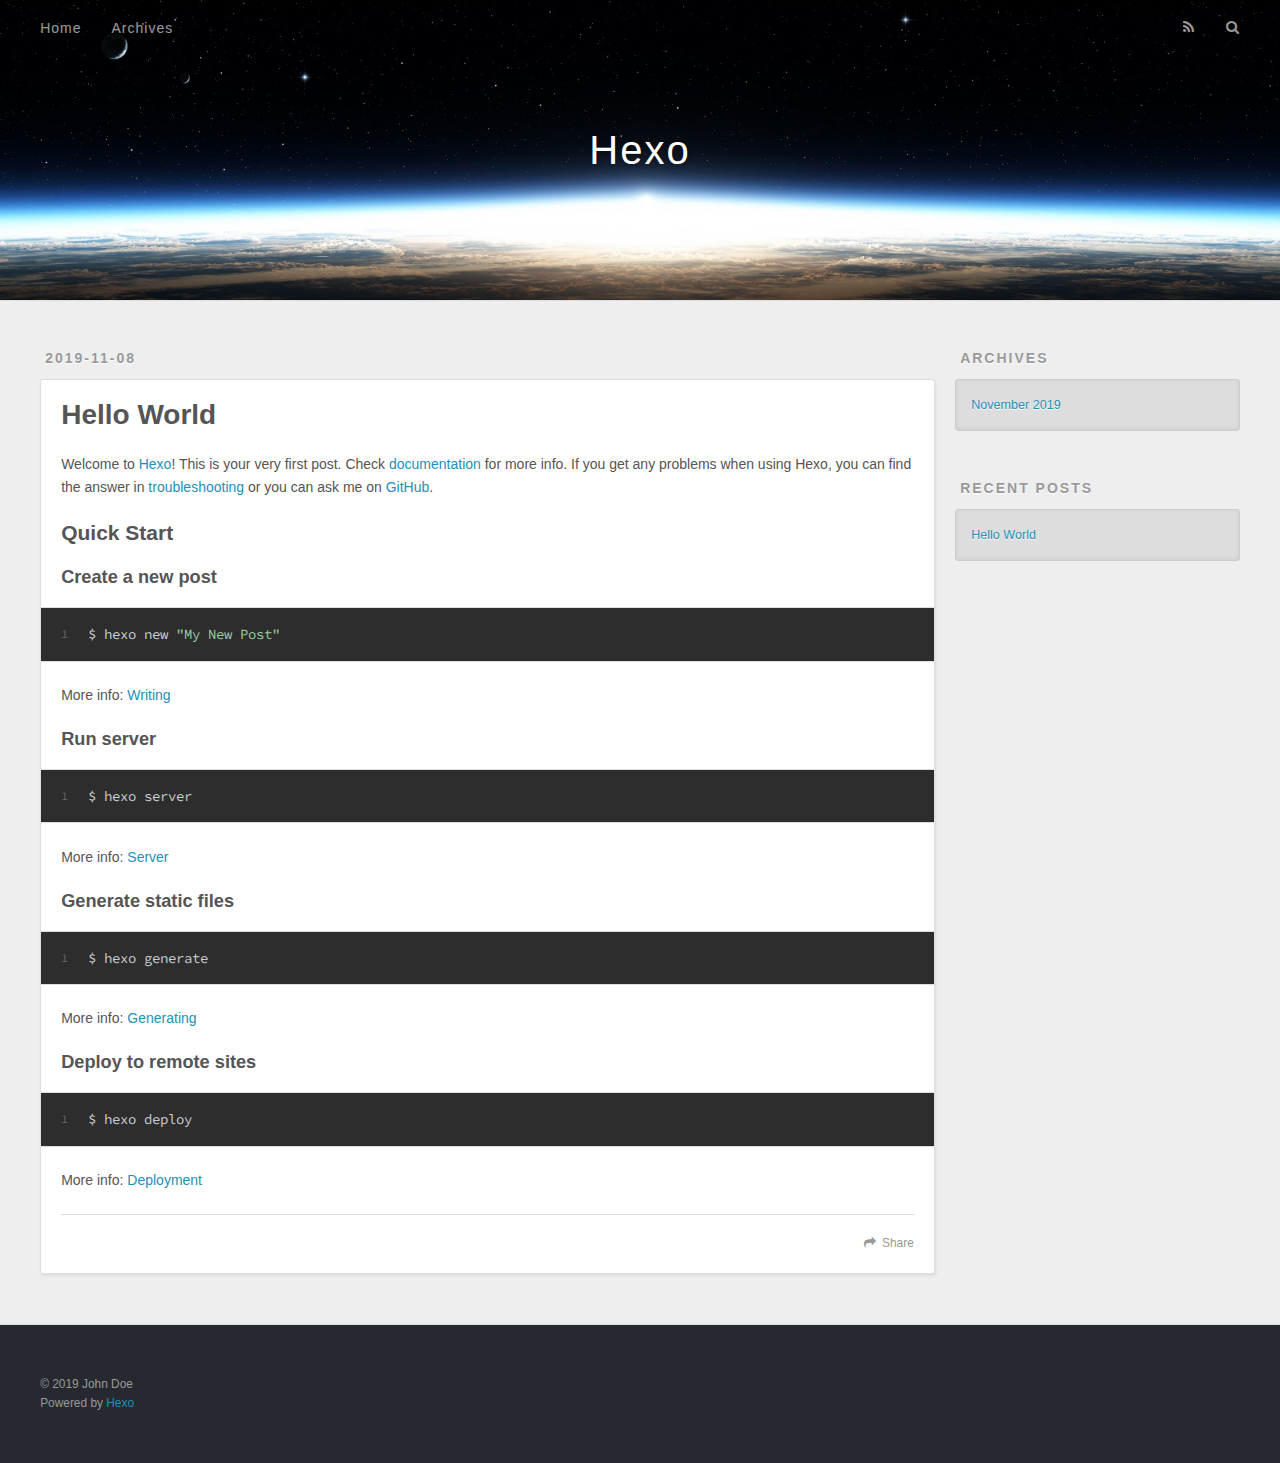
<file: index.html>
<!DOCTYPE html>
<html>
<head>
  <meta charset="utf-8">
  

  
  <title>Hexo</title>
  <meta name="viewport" content="width=device-width, initial-scale=1, maximum-scale=1">
  <meta property="og:type" content="website">
<meta property="og:title" content="Hexo">
<meta property="og:url" content="http:&#x2F;&#x2F;yoursite.com&#x2F;index.html">
<meta property="og:site_name" content="Hexo">
<meta property="og:locale" content="en">
<meta name="twitter:card" content="summary">
  
    <link rel="alternate" href="/atom.xml" title="Hexo" type="application/atom+xml">
  
  
    <link rel="icon" href="/favicon.png">
  
  
    <link href="//fonts.googleapis.com/css?family=Source+Code+Pro" rel="stylesheet" type="text/css">
  
  <link rel="stylesheet" href="/css/style.css">
</head>

<body>
  <div id="container">
    <div id="wrap">
      <header id="header">
  <div id="banner"></div>
  <div id="header-outer" class="outer">
    <div id="header-title" class="inner">
      <h1 id="logo-wrap">
        <a href="/" id="logo">Hexo</a>
      </h1>
      
    </div>
    <div id="header-inner" class="inner">
      <nav id="main-nav">
        <a id="main-nav-toggle" class="nav-icon"></a>
        
          <a class="main-nav-link" href="/">Home</a>
        
          <a class="main-nav-link" href="/archives">Archives</a>
        
      </nav>
      <nav id="sub-nav">
        
          <a id="nav-rss-link" class="nav-icon" href="/atom.xml" title="RSS Feed"></a>
        
        <a id="nav-search-btn" class="nav-icon" title="Search"></a>
      </nav>
      <div id="search-form-wrap">
        <form action="//google.com/search" method="get" accept-charset="UTF-8" class="search-form"><input type="search" name="q" class="search-form-input" placeholder="Search"><button type="submit" class="search-form-submit">&#xF002;</button><input type="hidden" name="sitesearch" value="http://yoursite.com"></form>
      </div>
    </div>
  </div>
</header>
      <div class="outer">
        <section id="main">
  
    <article id="post-hello-world" class="article article-type-post" itemscope itemprop="blogPost">
  <div class="article-meta">
    <a href="/2019/11/08/hello-world/" class="article-date">
  <time datetime="2019-11-08T09:13:11.806Z" itemprop="datePublished">2019-11-08</time>
</a>
    
  </div>
  <div class="article-inner">
    
    
      <header class="article-header">
        
  
    <h1 itemprop="name">
      <a class="article-title" href="/2019/11/08/hello-world/">Hello World</a>
    </h1>
  

      </header>
    
    <div class="article-entry" itemprop="articleBody">
      
        <p>Welcome to <a href="https://hexo.io/" target="_blank" rel="noopener">Hexo</a>! This is your very first post. Check <a href="https://hexo.io/docs/" target="_blank" rel="noopener">documentation</a> for more info. If you get any problems when using Hexo, you can find the answer in <a href="https://hexo.io/docs/troubleshooting.html" target="_blank" rel="noopener">troubleshooting</a> or you can ask me on <a href="https://github.com/hexojs/hexo/issues" target="_blank" rel="noopener">GitHub</a>.</p>
<h2 id="Quick-Start"><a href="#Quick-Start" class="headerlink" title="Quick Start"></a>Quick Start</h2><h3 id="Create-a-new-post"><a href="#Create-a-new-post" class="headerlink" title="Create a new post"></a>Create a new post</h3><figure class="highlight bash"><table><tr><td class="gutter"><pre><span class="line">1</span><br></pre></td><td class="code"><pre><span class="line">$ hexo new <span class="string">"My New Post"</span></span><br></pre></td></tr></table></figure>

<p>More info: <a href="https://hexo.io/docs/writing.html" target="_blank" rel="noopener">Writing</a></p>
<h3 id="Run-server"><a href="#Run-server" class="headerlink" title="Run server"></a>Run server</h3><figure class="highlight bash"><table><tr><td class="gutter"><pre><span class="line">1</span><br></pre></td><td class="code"><pre><span class="line">$ hexo server</span><br></pre></td></tr></table></figure>

<p>More info: <a href="https://hexo.io/docs/server.html" target="_blank" rel="noopener">Server</a></p>
<h3 id="Generate-static-files"><a href="#Generate-static-files" class="headerlink" title="Generate static files"></a>Generate static files</h3><figure class="highlight bash"><table><tr><td class="gutter"><pre><span class="line">1</span><br></pre></td><td class="code"><pre><span class="line">$ hexo generate</span><br></pre></td></tr></table></figure>

<p>More info: <a href="https://hexo.io/docs/generating.html" target="_blank" rel="noopener">Generating</a></p>
<h3 id="Deploy-to-remote-sites"><a href="#Deploy-to-remote-sites" class="headerlink" title="Deploy to remote sites"></a>Deploy to remote sites</h3><figure class="highlight bash"><table><tr><td class="gutter"><pre><span class="line">1</span><br></pre></td><td class="code"><pre><span class="line">$ hexo deploy</span><br></pre></td></tr></table></figure>

<p>More info: <a href="https://hexo.io/docs/one-command-deployment.html" target="_blank" rel="noopener">Deployment</a></p>

      
    </div>
    <footer class="article-footer">
      <a data-url="http://yoursite.com/2019/11/08/hello-world/" data-id="ck2pxjkpy0000gr0ih3bs19gq" class="article-share-link">Share</a>
      
      
    </footer>
  </div>
  
</article>


  


</section>
        
          <aside id="sidebar">
  
    

  
    

  
    
  
    
  <div class="widget-wrap">
    <h3 class="widget-title">Archives</h3>
    <div class="widget">
      <ul class="archive-list"><li class="archive-list-item"><a class="archive-list-link" href="/archives/2019/11/">November 2019</a></li></ul>
    </div>
  </div>


  
    
  <div class="widget-wrap">
    <h3 class="widget-title">Recent Posts</h3>
    <div class="widget">
      <ul>
        
          <li>
            <a href="/2019/11/08/hello-world/">Hello World</a>
          </li>
        
      </ul>
    </div>
  </div>

  
</aside>
        
      </div>
      <footer id="footer">
  
  <div class="outer">
    <div id="footer-info" class="inner">
      &copy; 2019 John Doe<br>
      Powered by <a href="http://hexo.io/" target="_blank">Hexo</a>
    </div>
  </div>
</footer>
    </div>
    <nav id="mobile-nav">
  
    <a href="/" class="mobile-nav-link">Home</a>
  
    <a href="/archives" class="mobile-nav-link">Archives</a>
  
</nav>
    

<script src="//ajax.googleapis.com/ajax/libs/jquery/2.0.3/jquery.min.js"></script>


  <link rel="stylesheet" href="/fancybox/jquery.fancybox.css">
  <script src="/fancybox/jquery.fancybox.pack.js"></script>


<script src="/js/script.js"></script>



  </div>
</body>
</html>
</file>
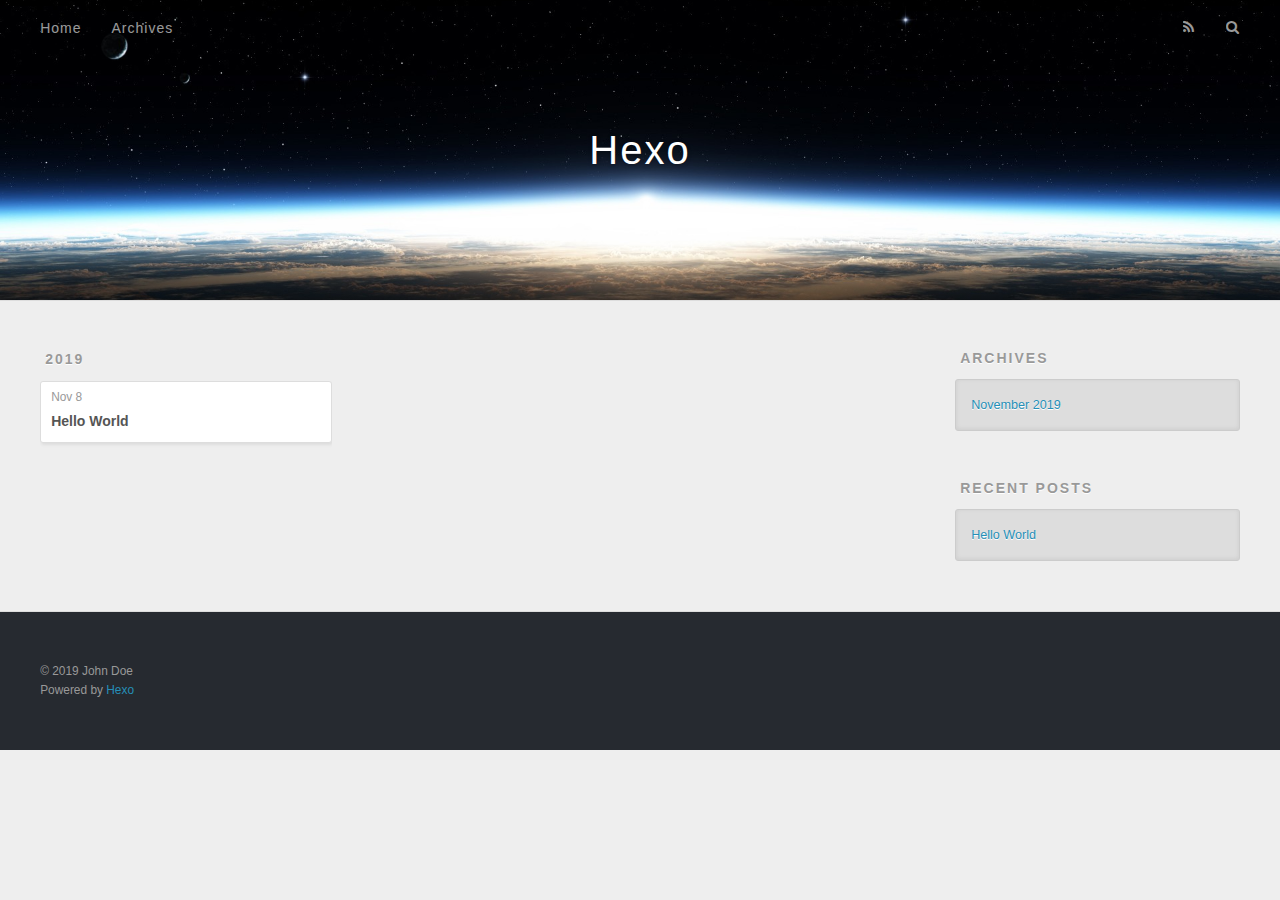
<file: archives/index.html>
<!DOCTYPE html>
<html>
<head>
  <meta charset="utf-8">
  

  
  <title>Archives | Hexo</title>
  <meta name="viewport" content="width=device-width, initial-scale=1, maximum-scale=1">
  <meta property="og:type" content="website">
<meta property="og:title" content="Hexo">
<meta property="og:url" content="http:&#x2F;&#x2F;yoursite.com&#x2F;archives&#x2F;index.html">
<meta property="og:site_name" content="Hexo">
<meta property="og:locale" content="en">
<meta name="twitter:card" content="summary">
  
    <link rel="alternate" href="/atom.xml" title="Hexo" type="application/atom+xml">
  
  
    <link rel="icon" href="/favicon.png">
  
  
    <link href="//fonts.googleapis.com/css?family=Source+Code+Pro" rel="stylesheet" type="text/css">
  
  <link rel="stylesheet" href="/css/style.css">
</head>

<body>
  <div id="container">
    <div id="wrap">
      <header id="header">
  <div id="banner"></div>
  <div id="header-outer" class="outer">
    <div id="header-title" class="inner">
      <h1 id="logo-wrap">
        <a href="/" id="logo">Hexo</a>
      </h1>
      
    </div>
    <div id="header-inner" class="inner">
      <nav id="main-nav">
        <a id="main-nav-toggle" class="nav-icon"></a>
        
          <a class="main-nav-link" href="/">Home</a>
        
          <a class="main-nav-link" href="/archives">Archives</a>
        
      </nav>
      <nav id="sub-nav">
        
          <a id="nav-rss-link" class="nav-icon" href="/atom.xml" title="RSS Feed"></a>
        
        <a id="nav-search-btn" class="nav-icon" title="Search"></a>
      </nav>
      <div id="search-form-wrap">
        <form action="//google.com/search" method="get" accept-charset="UTF-8" class="search-form"><input type="search" name="q" class="search-form-input" placeholder="Search"><button type="submit" class="search-form-submit">&#xF002;</button><input type="hidden" name="sitesearch" value="http://yoursite.com"></form>
      </div>
    </div>
  </div>
</header>
      <div class="outer">
        <section id="main">
  
  
    
    
      
      
      <section class="archives-wrap">
        <div class="archive-year-wrap">
          <a href="/archives/2019" class="archive-year">2019</a>
        </div>
        <div class="archives">
    
    <article class="archive-article archive-type-post">
  <div class="archive-article-inner">
    <header class="archive-article-header">
      <a href="/2019/11/08/hello-world/" class="archive-article-date">
  <time datetime="2019-11-08T09:13:11.806Z" itemprop="datePublished">Nov 8</time>
</a>
      
  
    <h1 itemprop="name">
      <a class="archive-article-title" href="/2019/11/08/hello-world/">Hello World</a>
    </h1>
  

    </header>
  </div>
</article>
  
  
    </div></section>
  


</section>
        
          <aside id="sidebar">
  
    

  
    

  
    
  
    
  <div class="widget-wrap">
    <h3 class="widget-title">Archives</h3>
    <div class="widget">
      <ul class="archive-list"><li class="archive-list-item"><a class="archive-list-link" href="/archives/2019/11/">November 2019</a></li></ul>
    </div>
  </div>


  
    
  <div class="widget-wrap">
    <h3 class="widget-title">Recent Posts</h3>
    <div class="widget">
      <ul>
        
          <li>
            <a href="/2019/11/08/hello-world/">Hello World</a>
          </li>
        
      </ul>
    </div>
  </div>

  
</aside>
        
      </div>
      <footer id="footer">
  
  <div class="outer">
    <div id="footer-info" class="inner">
      &copy; 2019 John Doe<br>
      Powered by <a href="http://hexo.io/" target="_blank">Hexo</a>
    </div>
  </div>
</footer>
    </div>
    <nav id="mobile-nav">
  
    <a href="/" class="mobile-nav-link">Home</a>
  
    <a href="/archives" class="mobile-nav-link">Archives</a>
  
</nav>
    

<script src="//ajax.googleapis.com/ajax/libs/jquery/2.0.3/jquery.min.js"></script>


  <link rel="stylesheet" href="/fancybox/jquery.fancybox.css">
  <script src="/fancybox/jquery.fancybox.pack.js"></script>


<script src="/js/script.js"></script>



  </div>
</body>
</html>
</file>
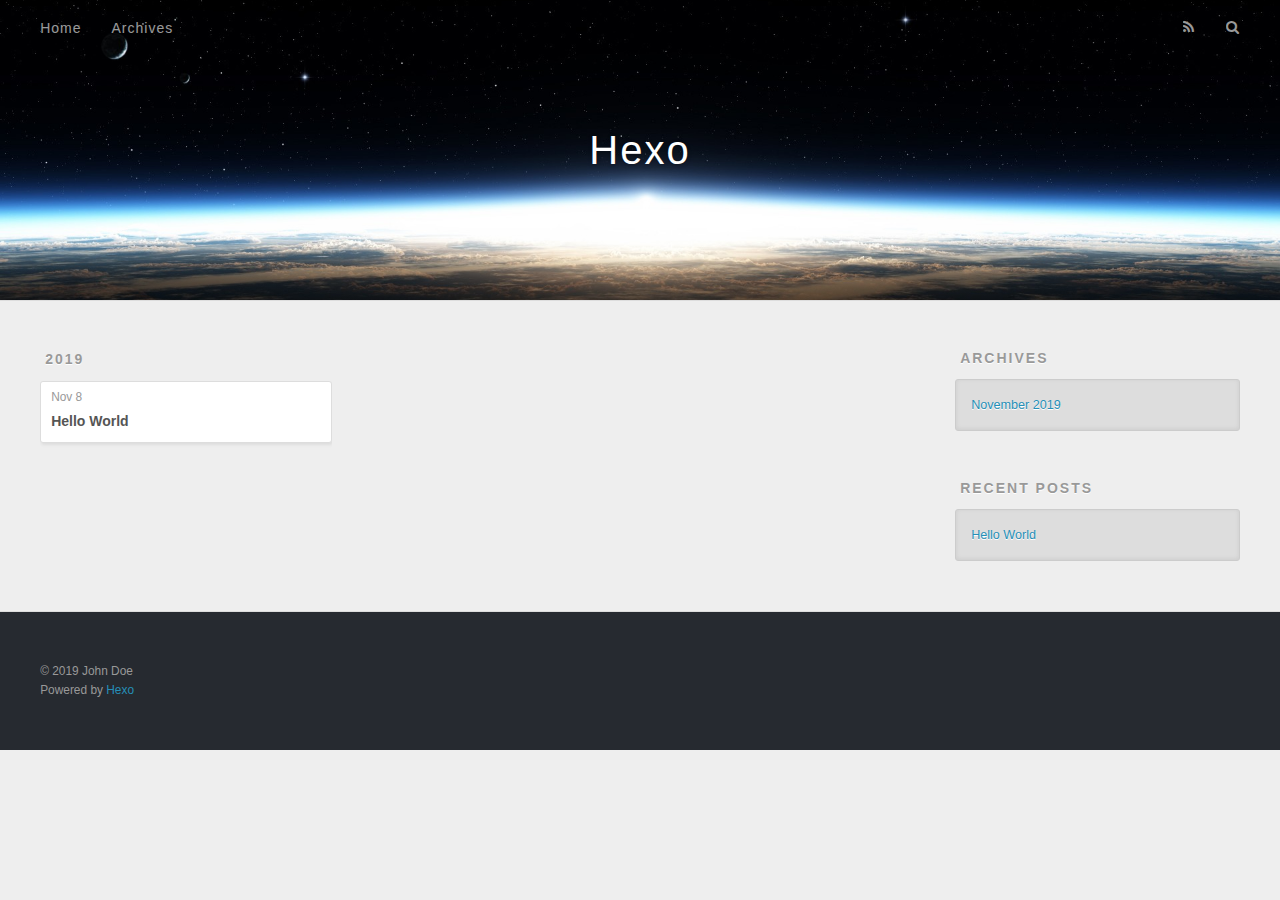
<file: archives/2019/index.html>
<!DOCTYPE html>
<html>
<head>
  <meta charset="utf-8">
  

  
  <title>Archives: 2019 | Hexo</title>
  <meta name="viewport" content="width=device-width, initial-scale=1, maximum-scale=1">
  <meta property="og:type" content="website">
<meta property="og:title" content="Hexo">
<meta property="og:url" content="http:&#x2F;&#x2F;yoursite.com&#x2F;archives&#x2F;2019&#x2F;index.html">
<meta property="og:site_name" content="Hexo">
<meta property="og:locale" content="en">
<meta name="twitter:card" content="summary">
  
    <link rel="alternate" href="/atom.xml" title="Hexo" type="application/atom+xml">
  
  
    <link rel="icon" href="/favicon.png">
  
  
    <link href="//fonts.googleapis.com/css?family=Source+Code+Pro" rel="stylesheet" type="text/css">
  
  <link rel="stylesheet" href="/css/style.css">
</head>

<body>
  <div id="container">
    <div id="wrap">
      <header id="header">
  <div id="banner"></div>
  <div id="header-outer" class="outer">
    <div id="header-title" class="inner">
      <h1 id="logo-wrap">
        <a href="/" id="logo">Hexo</a>
      </h1>
      
    </div>
    <div id="header-inner" class="inner">
      <nav id="main-nav">
        <a id="main-nav-toggle" class="nav-icon"></a>
        
          <a class="main-nav-link" href="/">Home</a>
        
          <a class="main-nav-link" href="/archives">Archives</a>
        
      </nav>
      <nav id="sub-nav">
        
          <a id="nav-rss-link" class="nav-icon" href="/atom.xml" title="RSS Feed"></a>
        
        <a id="nav-search-btn" class="nav-icon" title="Search"></a>
      </nav>
      <div id="search-form-wrap">
        <form action="//google.com/search" method="get" accept-charset="UTF-8" class="search-form"><input type="search" name="q" class="search-form-input" placeholder="Search"><button type="submit" class="search-form-submit">&#xF002;</button><input type="hidden" name="sitesearch" value="http://yoursite.com"></form>
      </div>
    </div>
  </div>
</header>
      <div class="outer">
        <section id="main">
  
  
    
    
      
      
      <section class="archives-wrap">
        <div class="archive-year-wrap">
          <a href="/archives/2019" class="archive-year">2019</a>
        </div>
        <div class="archives">
    
    <article class="archive-article archive-type-post">
  <div class="archive-article-inner">
    <header class="archive-article-header">
      <a href="/2019/11/08/hello-world/" class="archive-article-date">
  <time datetime="2019-11-08T09:13:11.806Z" itemprop="datePublished">Nov 8</time>
</a>
      
  
    <h1 itemprop="name">
      <a class="archive-article-title" href="/2019/11/08/hello-world/">Hello World</a>
    </h1>
  

    </header>
  </div>
</article>
  
  
    </div></section>
  


</section>
        
          <aside id="sidebar">
  
    

  
    

  
    
  
    
  <div class="widget-wrap">
    <h3 class="widget-title">Archives</h3>
    <div class="widget">
      <ul class="archive-list"><li class="archive-list-item"><a class="archive-list-link" href="/archives/2019/11/">November 2019</a></li></ul>
    </div>
  </div>


  
    
  <div class="widget-wrap">
    <h3 class="widget-title">Recent Posts</h3>
    <div class="widget">
      <ul>
        
          <li>
            <a href="/2019/11/08/hello-world/">Hello World</a>
          </li>
        
      </ul>
    </div>
  </div>

  
</aside>
        
      </div>
      <footer id="footer">
  
  <div class="outer">
    <div id="footer-info" class="inner">
      &copy; 2019 John Doe<br>
      Powered by <a href="http://hexo.io/" target="_blank">Hexo</a>
    </div>
  </div>
</footer>
    </div>
    <nav id="mobile-nav">
  
    <a href="/" class="mobile-nav-link">Home</a>
  
    <a href="/archives" class="mobile-nav-link">Archives</a>
  
</nav>
    

<script src="//ajax.googleapis.com/ajax/libs/jquery/2.0.3/jquery.min.js"></script>


  <link rel="stylesheet" href="/fancybox/jquery.fancybox.css">
  <script src="/fancybox/jquery.fancybox.pack.js"></script>


<script src="/js/script.js"></script>



  </div>
</body>
</html>
</file>
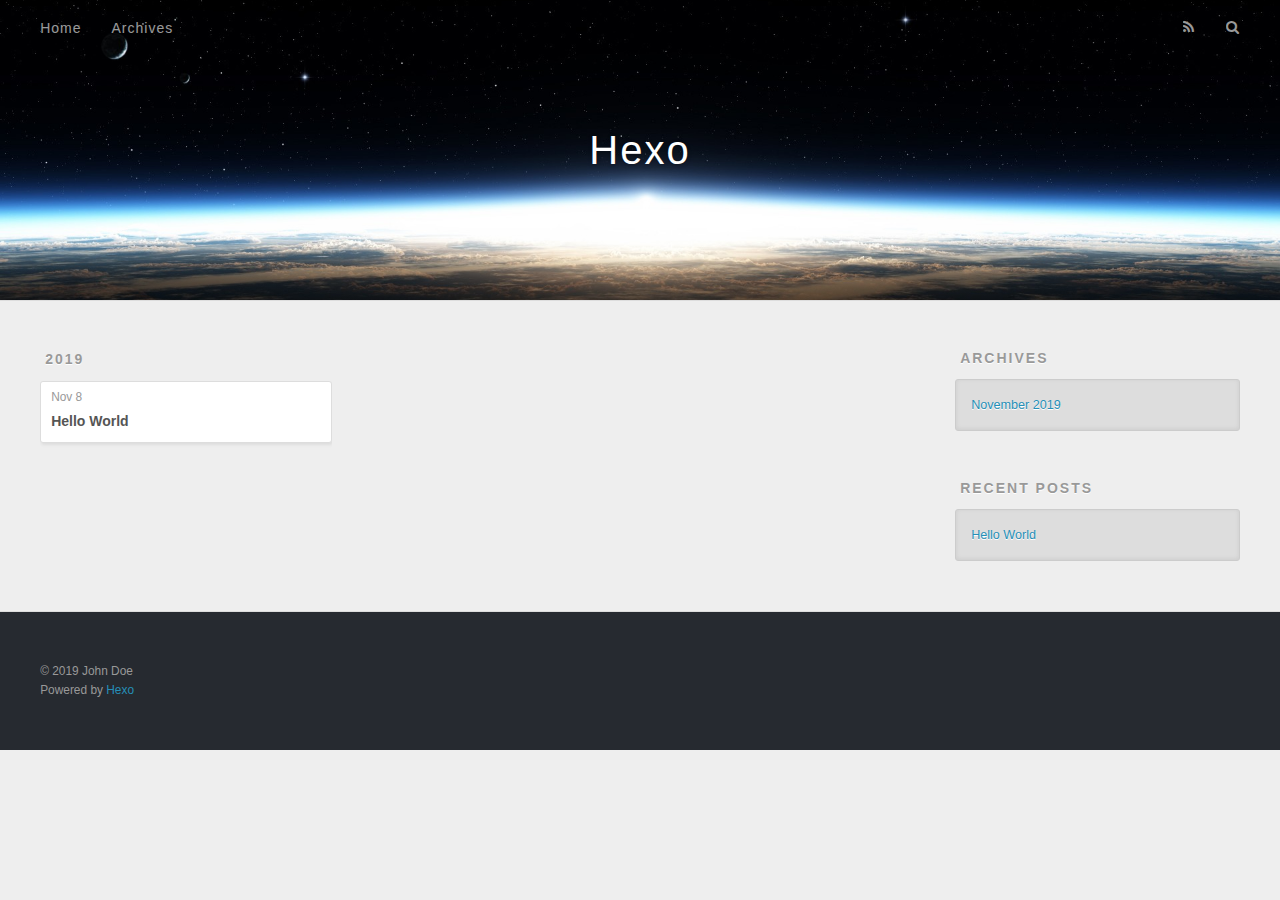
<file: archives/2019/11/index.html>
<!DOCTYPE html>
<html>
<head>
  <meta charset="utf-8">
  

  
  <title>Archives: 2019/11 | Hexo</title>
  <meta name="viewport" content="width=device-width, initial-scale=1, maximum-scale=1">
  <meta property="og:type" content="website">
<meta property="og:title" content="Hexo">
<meta property="og:url" content="http:&#x2F;&#x2F;yoursite.com&#x2F;archives&#x2F;2019&#x2F;11&#x2F;index.html">
<meta property="og:site_name" content="Hexo">
<meta property="og:locale" content="en">
<meta name="twitter:card" content="summary">
  
    <link rel="alternate" href="/atom.xml" title="Hexo" type="application/atom+xml">
  
  
    <link rel="icon" href="/favicon.png">
  
  
    <link href="//fonts.googleapis.com/css?family=Source+Code+Pro" rel="stylesheet" type="text/css">
  
  <link rel="stylesheet" href="/css/style.css">
</head>

<body>
  <div id="container">
    <div id="wrap">
      <header id="header">
  <div id="banner"></div>
  <div id="header-outer" class="outer">
    <div id="header-title" class="inner">
      <h1 id="logo-wrap">
        <a href="/" id="logo">Hexo</a>
      </h1>
      
    </div>
    <div id="header-inner" class="inner">
      <nav id="main-nav">
        <a id="main-nav-toggle" class="nav-icon"></a>
        
          <a class="main-nav-link" href="/">Home</a>
        
          <a class="main-nav-link" href="/archives">Archives</a>
        
      </nav>
      <nav id="sub-nav">
        
          <a id="nav-rss-link" class="nav-icon" href="/atom.xml" title="RSS Feed"></a>
        
        <a id="nav-search-btn" class="nav-icon" title="Search"></a>
      </nav>
      <div id="search-form-wrap">
        <form action="//google.com/search" method="get" accept-charset="UTF-8" class="search-form"><input type="search" name="q" class="search-form-input" placeholder="Search"><button type="submit" class="search-form-submit">&#xF002;</button><input type="hidden" name="sitesearch" value="http://yoursite.com"></form>
      </div>
    </div>
  </div>
</header>
      <div class="outer">
        <section id="main">
  
  
    
    
      
      
      <section class="archives-wrap">
        <div class="archive-year-wrap">
          <a href="/archives/2019" class="archive-year">2019</a>
        </div>
        <div class="archives">
    
    <article class="archive-article archive-type-post">
  <div class="archive-article-inner">
    <header class="archive-article-header">
      <a href="/2019/11/08/hello-world/" class="archive-article-date">
  <time datetime="2019-11-08T09:13:11.806Z" itemprop="datePublished">Nov 8</time>
</a>
      
  
    <h1 itemprop="name">
      <a class="archive-article-title" href="/2019/11/08/hello-world/">Hello World</a>
    </h1>
  

    </header>
  </div>
</article>
  
  
    </div></section>
  


</section>
        
          <aside id="sidebar">
  
    

  
    

  
    
  
    
  <div class="widget-wrap">
    <h3 class="widget-title">Archives</h3>
    <div class="widget">
      <ul class="archive-list"><li class="archive-list-item"><a class="archive-list-link" href="/archives/2019/11/">November 2019</a></li></ul>
    </div>
  </div>


  
    
  <div class="widget-wrap">
    <h3 class="widget-title">Recent Posts</h3>
    <div class="widget">
      <ul>
        
          <li>
            <a href="/2019/11/08/hello-world/">Hello World</a>
          </li>
        
      </ul>
    </div>
  </div>

  
</aside>
        
      </div>
      <footer id="footer">
  
  <div class="outer">
    <div id="footer-info" class="inner">
      &copy; 2019 John Doe<br>
      Powered by <a href="http://hexo.io/" target="_blank">Hexo</a>
    </div>
  </div>
</footer>
    </div>
    <nav id="mobile-nav">
  
    <a href="/" class="mobile-nav-link">Home</a>
  
    <a href="/archives" class="mobile-nav-link">Archives</a>
  
</nav>
    

<script src="//ajax.googleapis.com/ajax/libs/jquery/2.0.3/jquery.min.js"></script>


  <link rel="stylesheet" href="/fancybox/jquery.fancybox.css">
  <script src="/fancybox/jquery.fancybox.pack.js"></script>


<script src="/js/script.js"></script>



  </div>
</body>
</html>
</file>
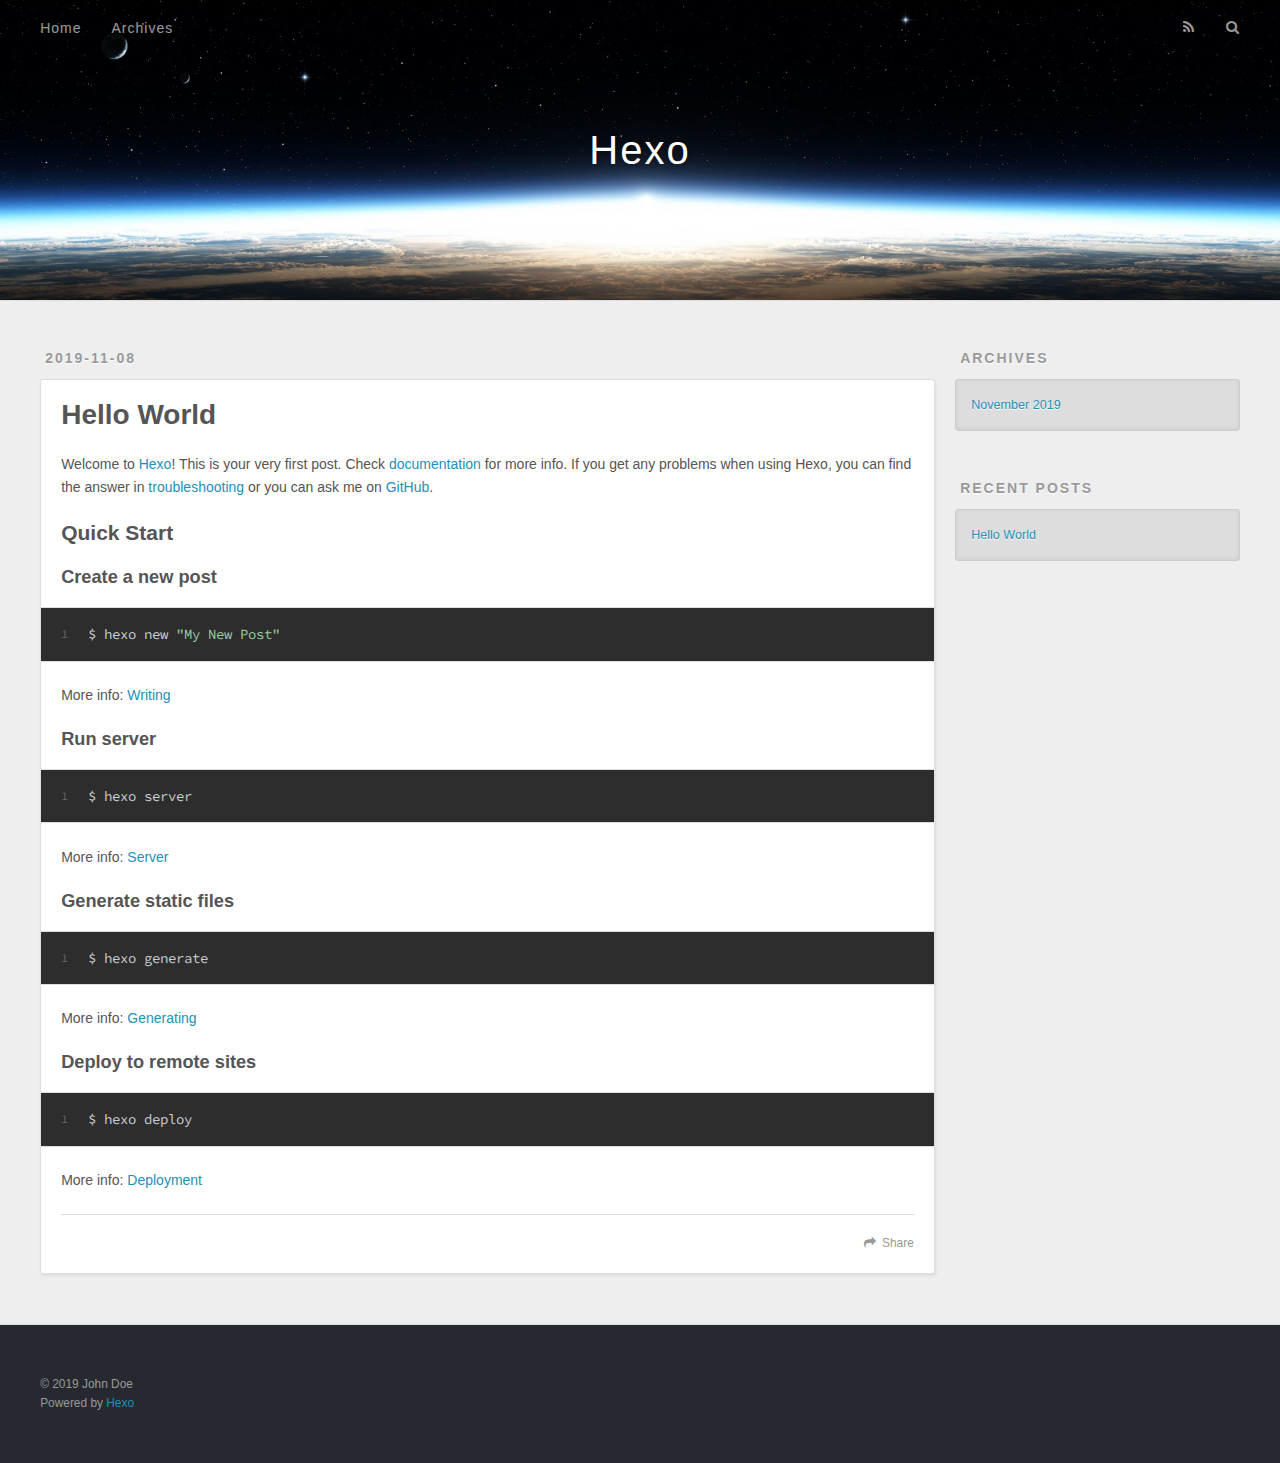
<file: 2019/11/08/hello-world/index.html>
<!DOCTYPE html>
<html>
<head>
  <meta charset="utf-8">
  

  
  <title>Hello World | Hexo</title>
  <meta name="viewport" content="width=device-width, initial-scale=1, maximum-scale=1">
  <meta name="description" content="Welcome to Hexo! This is your very first post. Check documentation for more info. If you get any problems when using Hexo, you can find the answer in troubleshooting or you can ask me on GitHub. Quick">
<meta property="og:type" content="article">
<meta property="og:title" content="Hello World">
<meta property="og:url" content="http:&#x2F;&#x2F;yoursite.com&#x2F;2019&#x2F;11&#x2F;08&#x2F;hello-world&#x2F;index.html">
<meta property="og:site_name" content="Hexo">
<meta property="og:description" content="Welcome to Hexo! This is your very first post. Check documentation for more info. If you get any problems when using Hexo, you can find the answer in troubleshooting or you can ask me on GitHub. Quick">
<meta property="og:locale" content="en">
<meta property="og:updated_time" content="2019-11-08T09:13:11.806Z">
<meta name="twitter:card" content="summary">
  
    <link rel="alternate" href="/atom.xml" title="Hexo" type="application/atom+xml">
  
  
    <link rel="icon" href="/favicon.png">
  
  
    <link href="//fonts.googleapis.com/css?family=Source+Code+Pro" rel="stylesheet" type="text/css">
  
  <link rel="stylesheet" href="/css/style.css">
</head>

<body>
  <div id="container">
    <div id="wrap">
      <header id="header">
  <div id="banner"></div>
  <div id="header-outer" class="outer">
    <div id="header-title" class="inner">
      <h1 id="logo-wrap">
        <a href="/" id="logo">Hexo</a>
      </h1>
      
    </div>
    <div id="header-inner" class="inner">
      <nav id="main-nav">
        <a id="main-nav-toggle" class="nav-icon"></a>
        
          <a class="main-nav-link" href="/">Home</a>
        
          <a class="main-nav-link" href="/archives">Archives</a>
        
      </nav>
      <nav id="sub-nav">
        
          <a id="nav-rss-link" class="nav-icon" href="/atom.xml" title="RSS Feed"></a>
        
        <a id="nav-search-btn" class="nav-icon" title="Search"></a>
      </nav>
      <div id="search-form-wrap">
        <form action="//google.com/search" method="get" accept-charset="UTF-8" class="search-form"><input type="search" name="q" class="search-form-input" placeholder="Search"><button type="submit" class="search-form-submit">&#xF002;</button><input type="hidden" name="sitesearch" value="http://yoursite.com"></form>
      </div>
    </div>
  </div>
</header>
      <div class="outer">
        <section id="main"><article id="post-hello-world" class="article article-type-post" itemscope itemprop="blogPost">
  <div class="article-meta">
    <a href="/2019/11/08/hello-world/" class="article-date">
  <time datetime="2019-11-08T09:13:11.806Z" itemprop="datePublished">2019-11-08</time>
</a>
    
  </div>
  <div class="article-inner">
    
    
      <header class="article-header">
        
  
    <h1 class="article-title" itemprop="name">
      Hello World
    </h1>
  

      </header>
    
    <div class="article-entry" itemprop="articleBody">
      
        <p>Welcome to <a href="https://hexo.io/" target="_blank" rel="noopener">Hexo</a>! This is your very first post. Check <a href="https://hexo.io/docs/" target="_blank" rel="noopener">documentation</a> for more info. If you get any problems when using Hexo, you can find the answer in <a href="https://hexo.io/docs/troubleshooting.html" target="_blank" rel="noopener">troubleshooting</a> or you can ask me on <a href="https://github.com/hexojs/hexo/issues" target="_blank" rel="noopener">GitHub</a>.</p>
<h2 id="Quick-Start"><a href="#Quick-Start" class="headerlink" title="Quick Start"></a>Quick Start</h2><h3 id="Create-a-new-post"><a href="#Create-a-new-post" class="headerlink" title="Create a new post"></a>Create a new post</h3><figure class="highlight bash"><table><tr><td class="gutter"><pre><span class="line">1</span><br></pre></td><td class="code"><pre><span class="line">$ hexo new <span class="string">"My New Post"</span></span><br></pre></td></tr></table></figure>

<p>More info: <a href="https://hexo.io/docs/writing.html" target="_blank" rel="noopener">Writing</a></p>
<h3 id="Run-server"><a href="#Run-server" class="headerlink" title="Run server"></a>Run server</h3><figure class="highlight bash"><table><tr><td class="gutter"><pre><span class="line">1</span><br></pre></td><td class="code"><pre><span class="line">$ hexo server</span><br></pre></td></tr></table></figure>

<p>More info: <a href="https://hexo.io/docs/server.html" target="_blank" rel="noopener">Server</a></p>
<h3 id="Generate-static-files"><a href="#Generate-static-files" class="headerlink" title="Generate static files"></a>Generate static files</h3><figure class="highlight bash"><table><tr><td class="gutter"><pre><span class="line">1</span><br></pre></td><td class="code"><pre><span class="line">$ hexo generate</span><br></pre></td></tr></table></figure>

<p>More info: <a href="https://hexo.io/docs/generating.html" target="_blank" rel="noopener">Generating</a></p>
<h3 id="Deploy-to-remote-sites"><a href="#Deploy-to-remote-sites" class="headerlink" title="Deploy to remote sites"></a>Deploy to remote sites</h3><figure class="highlight bash"><table><tr><td class="gutter"><pre><span class="line">1</span><br></pre></td><td class="code"><pre><span class="line">$ hexo deploy</span><br></pre></td></tr></table></figure>

<p>More info: <a href="https://hexo.io/docs/one-command-deployment.html" target="_blank" rel="noopener">Deployment</a></p>

      
    </div>
    <footer class="article-footer">
      <a data-url="http://yoursite.com/2019/11/08/hello-world/" data-id="ck2pxjkpy0000gr0ih3bs19gq" class="article-share-link">Share</a>
      
      
    </footer>
  </div>
  
    
  
</article>

</section>
        
          <aside id="sidebar">
  
    

  
    

  
    
  
    
  <div class="widget-wrap">
    <h3 class="widget-title">Archives</h3>
    <div class="widget">
      <ul class="archive-list"><li class="archive-list-item"><a class="archive-list-link" href="/archives/2019/11/">November 2019</a></li></ul>
    </div>
  </div>


  
    
  <div class="widget-wrap">
    <h3 class="widget-title">Recent Posts</h3>
    <div class="widget">
      <ul>
        
          <li>
            <a href="/2019/11/08/hello-world/">Hello World</a>
          </li>
        
      </ul>
    </div>
  </div>

  
</aside>
        
      </div>
      <footer id="footer">
  
  <div class="outer">
    <div id="footer-info" class="inner">
      &copy; 2019 John Doe<br>
      Powered by <a href="http://hexo.io/" target="_blank">Hexo</a>
    </div>
  </div>
</footer>
    </div>
    <nav id="mobile-nav">
  
    <a href="/" class="mobile-nav-link">Home</a>
  
    <a href="/archives" class="mobile-nav-link">Archives</a>
  
</nav>
    

<script src="//ajax.googleapis.com/ajax/libs/jquery/2.0.3/jquery.min.js"></script>


  <link rel="stylesheet" href="/fancybox/jquery.fancybox.css">
  <script src="/fancybox/jquery.fancybox.pack.js"></script>


<script src="/js/script.js"></script>



  </div>
</body>
</html>
</file>
<file: css/style.css>
body {
  width: 100%;
}
body:before,
body:after {
  content: "";
  display: table;
}
body:after {
  clear: both;
}
html,
body,
div,
span,
applet,
object,
iframe,
h1,
h2,
h3,
h4,
h5,
h6,
p,
blockquote,
pre,
a,
abbr,
acronym,
address,
big,
cite,
code,
del,
dfn,
em,
img,
ins,
kbd,
q,
s,
samp,
small,
strike,
strong,
sub,
sup,
tt,
var,
dl,
dt,
dd,
ol,
ul,
li,
fieldset,
form,
label,
legend,
table,
caption,
tbody,
tfoot,
thead,
tr,
th,
td {
  margin: 0;
  padding: 0;
  border: 0;
  outline: 0;
  font-weight: inherit;
  font-style: inherit;
  font-family: inherit;
  font-size: 100%;
  vertical-align: baseline;
}
body {
  line-height: 1;
  color: #000;
  background: #fff;
}
ol,
ul {
  list-style: none;
}
table {
  border-collapse: separate;
  border-spacing: 0;
  vertical-align: middle;
}
caption,
th,
td {
  text-align: left;
  font-weight: normal;
  vertical-align: middle;
}
a img {
  border: none;
}
input,
button {
  margin: 0;
  padding: 0;
}
input::-moz-focus-inner,
button::-moz-focus-inner {
  border: 0;
  padding: 0;
}
@font-face {
  font-family: FontAwesome;
  font-style: normal;
  font-weight: normal;
  src: url("fonts/fontawesome-webfont.eot?v=#4.0.3");
  src: url("fonts/fontawesome-webfont.eot?#iefix&v=#4.0.3") format("embedded-opentype"), url("fonts/fontawesome-webfont.woff?v=#4.0.3") format("woff"), url("fonts/fontawesome-webfont.ttf?v=#4.0.3") format("truetype"), url("fonts/fontawesome-webfont.svg#fontawesomeregular?v=#4.0.3") format("svg");
}
html,
body,
#container {
  height: 100%;
}
body {
  background: #eee;
  font: 14px -apple-system, BlinkMacSystemFont, "Segoe UI", "Roboto", "Oxygen", "Ubuntu", "Cantarell", "Fira Sans", "Droid Sans", "Helvetica Neue", sans-serif;
  -webkit-text-size-adjust: 100%;
}
.outer {
  max-width: 1220px;
  margin: 0 auto;
  padding: 0 20px;
}
.outer:before,
.outer:after {
  content: "";
  display: table;
}
.outer:after {
  clear: both;
}
.inner {
  display: inline;
  float: left;
  width: 98.33333333333333%;
  margin: 0 0.833333333333333%;
}
.left,
.alignleft {
  float: left;
}
.right,
.alignright {
  float: right;
}
.clear {
  clear: both;
}
#container {
  position: relative;
}
.mobile-nav-on {
  overflow: hidden;
}
#wrap {
  height: 100%;
  width: 100%;
  position: absolute;
  top: 0;
  left: 0;
  -webkit-transition: 0.2s ease-out;
  -moz-transition: 0.2s ease-out;
  -ms-transition: 0.2s ease-out;
  transition: 0.2s ease-out;
  z-index: 1;
  background: #eee;
}
.mobile-nav-on #wrap {
  left: 280px;
}
@media screen and (min-width: 768px) {
  #main {
    display: inline;
    float: left;
    width: 73.33333333333333%;
    margin: 0 0.833333333333333%;
  }
}
.article-date,
.article-category-link,
.archive-year,
.widget-title {
  text-decoration: none;
  text-transform: uppercase;
  letter-spacing: 2px;
  color: #999;
  margin-bottom: 1em;
  margin-left: 5px;
  line-height: 1em;
  text-shadow: 0 1px #fff;
  font-weight: bold;
}
.article-inner,
.archive-article-inner {
  background: #fff;
  -webkit-box-shadow: 1px 2px 3px #ddd;
  box-shadow: 1px 2px 3px #ddd;
  border: 1px solid #ddd;
  border-radius: 3px;
}
.article-entry h1,
.widget h1 {
  font-size: 2em;
}
.article-entry h2,
.widget h2 {
  font-size: 1.5em;
}
.article-entry h3,
.widget h3 {
  font-size: 1.3em;
}
.article-entry h4,
.widget h4 {
  font-size: 1.2em;
}
.article-entry h5,
.widget h5 {
  font-size: 1em;
}
.article-entry h6,
.widget h6 {
  font-size: 1em;
  color: #999;
}
.article-entry hr,
.widget hr {
  border: 1px dashed #ddd;
}
.article-entry strong,
.widget strong {
  font-weight: bold;
}
.article-entry em,
.widget em,
.article-entry cite,
.widget cite {
  font-style: italic;
}
.article-entry sup,
.widget sup,
.article-entry sub,
.widget sub {
  font-size: 0.75em;
  line-height: 0;
  position: relative;
  vertical-align: baseline;
}
.article-entry sup,
.widget sup {
  top: -0.5em;
}
.article-entry sub,
.widget sub {
  bottom: -0.2em;
}
.article-entry small,
.widget small {
  font-size: 0.85em;
}
.article-entry acronym,
.widget acronym,
.article-entry abbr,
.widget abbr {
  border-bottom: 1px dotted;
}
.article-entry ul,
.widget ul,
.article-entry ol,
.widget ol,
.article-entry dl,
.widget dl {
  margin: 0 20px;
  line-height: 1.6em;
}
.article-entry ul ul,
.widget ul ul,
.article-entry ol ul,
.widget ol ul,
.article-entry ul ol,
.widget ul ol,
.article-entry ol ol,
.widget ol ol {
  margin-top: 0;
  margin-bottom: 0;
}
.article-entry ul,
.widget ul {
  list-style: disc;
}
.article-entry ol,
.widget ol {
  list-style: decimal;
}
.article-entry dt,
.widget dt {
  font-weight: bold;
}
#header {
  height: 300px;
  position: relative;
  border-bottom: 1px solid #ddd;
}
#header:before,
#header:after {
  content: "";
  position: absolute;
  left: 0;
  right: 0;
  height: 40px;
}
#header:before {
  top: 0;
  background: -webkit-linear-gradient(rgba(0,0,0,0.2), transparent);
  background: -moz-linear-gradient(rgba(0,0,0,0.2), transparent);
  background: -ms-linear-gradient(rgba(0,0,0,0.2), transparent);
  background: linear-gradient(rgba(0,0,0,0.2), transparent);
}
#header:after {
  bottom: 0;
  background: -webkit-linear-gradient(transparent, rgba(0,0,0,0.2));
  background: -moz-linear-gradient(transparent, rgba(0,0,0,0.2));
  background: -ms-linear-gradient(transparent, rgba(0,0,0,0.2));
  background: linear-gradient(transparent, rgba(0,0,0,0.2));
}
#header-outer {
  height: 100%;
  position: relative;
}
#header-inner {
  position: relative;
  overflow: hidden;
}
#banner {
  position: absolute;
  top: 0;
  left: 0;
  width: 100%;
  height: 100%;
  background: url("images/banner.jpg") center #000;
  -webkit-background-size: cover;
  -moz-background-size: cover;
  background-size: cover;
  z-index: -1;
}
#header-title {
  text-align: center;
  height: 40px;
  position: absolute;
  top: 50%;
  left: 0;
  margin-top: -20px;
}
#logo,
#subtitle {
  text-decoration: none;
  color: #fff;
  font-weight: 300;
  text-shadow: 0 1px 4px rgba(0,0,0,0.3);
}
#logo {
  font-size: 40px;
  line-height: 40px;
  letter-spacing: 2px;
}
#subtitle {
  font-size: 16px;
  line-height: 16px;
  letter-spacing: 1px;
}
#subtitle-wrap {
  margin-top: 16px;
}
#main-nav {
  float: left;
  margin-left: -15px;
}
.nav-icon,
.main-nav-link {
  float: left;
  color: #fff;
  opacity: 0.6;
  text-decoration: none;
  text-shadow: 0 1px rgba(0,0,0,0.2);
  -webkit-transition: opacity 0.2s;
  -moz-transition: opacity 0.2s;
  -ms-transition: opacity 0.2s;
  transition: opacity 0.2s;
  display: block;
  padding: 20px 15px;
}
.nav-icon:hover,
.main-nav-link:hover {
  opacity: 1;
}
.nav-icon {
  font-family: FontAwesome;
  text-align: center;
  font-size: 14px;
  width: 14px;
  height: 14px;
  padding: 20px 15px;
  position: relative;
  cursor: pointer;
}
.main-nav-link {
  font-weight: 300;
  letter-spacing: 1px;
}
@media screen and (max-width: 479px) {
  .main-nav-link {
    display: none;
  }
}
#main-nav-toggle {
  display: none;
}
#main-nav-toggle:before {
  content: "\f0c9";
}
@media screen and (max-width: 479px) {
  #main-nav-toggle {
    display: block;
  }
}
#sub-nav {
  float: right;
  margin-right: -15px;
}
#nav-rss-link:before {
  content: "\f09e";
}
#nav-search-btn:before {
  content: "\f002";
}
#search-form-wrap {
  position: absolute;
  top: 15px;
  width: 150px;
  height: 30px;
  right: -150px;
  opacity: 0;
  -webkit-transition: 0.2s ease-out;
  -moz-transition: 0.2s ease-out;
  -ms-transition: 0.2s ease-out;
  transition: 0.2s ease-out;
}
#search-form-wrap.on {
  opacity: 1;
  right: 0;
}
@media screen and (max-width: 479px) {
  #search-form-wrap {
    width: 100%;
    right: -100%;
  }
}
.search-form {
  position: absolute;
  top: 0;
  left: 0;
  right: 0;
  background: #fff;
  padding: 5px 15px;
  border-radius: 15px;
  -webkit-box-shadow: 0 0 10px rgba(0,0,0,0.3);
  box-shadow: 0 0 10px rgba(0,0,0,0.3);
}
.search-form-input {
  border: none;
  background: none;
  color: #555;
  width: 100%;
  font: 13px -apple-system, BlinkMacSystemFont, "Segoe UI", "Roboto", "Oxygen", "Ubuntu", "Cantarell", "Fira Sans", "Droid Sans", "Helvetica Neue", sans-serif;
  outline: none;
}
.search-form-input::-webkit-search-results-decoration,
.search-form-input::-webkit-search-cancel-button {
  -webkit-appearance: none;
}
.search-form-submit {
  position: absolute;
  top: 50%;
  right: 10px;
  margin-top: -7px;
  font: 13px FontAwesome;
  border: none;
  background: none;
  color: #bbb;
  cursor: pointer;
}
.search-form-submit:hover,
.search-form-submit:focus {
  color: #777;
}
.article {
  margin: 50px 0;
}
.article-inner {
  overflow: hidden;
}
.article-meta:before,
.article-meta:after {
  content: "";
  display: table;
}
.article-meta:after {
  clear: both;
}
.article-date {
  float: left;
}
.article-category {
  float: left;
  line-height: 1em;
  color: #ccc;
  text-shadow: 0 1px #fff;
  margin-left: 8px;
}
.article-category:before {
  content: "\2022";
}
.article-category-link {
  margin: 0 12px 1em;
}
.article-header {
  padding: 20px 20px 0;
}
.article-title {
  text-decoration: none;
  font-size: 2em;
  font-weight: bold;
  color: #555;
  line-height: 1.1em;
  -webkit-transition: color 0.2s;
  -moz-transition: color 0.2s;
  -ms-transition: color 0.2s;
  transition: color 0.2s;
}
a.article-title:hover {
  color: #258fb8;
}
.article-entry {
  color: #555;
  padding: 0 20px;
}
.article-entry:before,
.article-entry:after {
  content: "";
  display: table;
}
.article-entry:after {
  clear: both;
}
.article-entry p,
.article-entry table {
  line-height: 1.6em;
  margin: 1.6em 0;
}
.article-entry h1,
.article-entry h2,
.article-entry h3,
.article-entry h4,
.article-entry h5,
.article-entry h6 {
  font-weight: bold;
}
.article-entry h1,
.article-entry h2,
.article-entry h3,
.article-entry h4,
.article-entry h5,
.article-entry h6 {
  line-height: 1.1em;
  margin: 1.1em 0;
}
.article-entry a {
  color: #258fb8;
  text-decoration: none;
}
.article-entry a:hover {
  text-decoration: underline;
}
.article-entry ul,
.article-entry ol,
.article-entry dl {
  margin-top: 1.6em;
  margin-bottom: 1.6em;
}
.article-entry img,
.article-entry video {
  max-width: 100%;
  height: auto;
  display: block;
  margin: auto;
}
.article-entry iframe {
  border: none;
}
.article-entry table {
  width: 100%;
  border-collapse: collapse;
  border-spacing: 0;
}
.article-entry th {
  font-weight: bold;
  border-bottom: 3px solid #ddd;
  padding-bottom: 0.5em;
}
.article-entry td {
  border-bottom: 1px solid #ddd;
  padding: 10px 0;
}
.article-entry blockquote {
  font-family: Georgia, "Times New Roman", serif;
  font-size: 1.4em;
  margin: 1.6em 20px;
  text-align: center;
}
.article-entry blockquote footer {
  font-size: 14px;
  margin: 1.6em 0;
  font-family: -apple-system, BlinkMacSystemFont, "Segoe UI", "Roboto", "Oxygen", "Ubuntu", "Cantarell", "Fira Sans", "Droid Sans", "Helvetica Neue", sans-serif;
}
.article-entry blockquote footer cite:before {
  content: "—";
  padding: 0 0.5em;
}
.article-entry .pullquote {
  text-align: left;
  width: 45%;
  margin: 0;
}
.article-entry .pullquote.left {
  margin-left: 0.5em;
  margin-right: 1em;
}
.article-entry .pullquote.right {
  margin-right: 0.5em;
  margin-left: 1em;
}
.article-entry .caption {
  color: #999;
  display: block;
  font-size: 0.9em;
  margin-top: 0.5em;
  position: relative;
  text-align: center;
}
.article-entry .video-container {
  position: relative;
  padding-top: 56.25%;
  height: 0;
  overflow: hidden;
}
.article-entry .video-container iframe,
.article-entry .video-container object,
.article-entry .video-container embed {
  position: absolute;
  top: 0;
  left: 0;
  width: 100%;
  height: 100%;
  margin-top: 0;
}
.article-more-link a {
  display: inline-block;
  line-height: 1em;
  padding: 6px 15px;
  border-radius: 15px;
  background: #eee;
  color: #999;
  text-shadow: 0 1px #fff;
  text-decoration: none;
}
.article-more-link a:hover {
  background: #258fb8;
  color: #fff;
  text-decoration: none;
  text-shadow: 0 1px #1e7293;
}
.article-footer {
  font-size: 0.85em;
  line-height: 1.6em;
  border-top: 1px solid #ddd;
  padding-top: 1.6em;
  margin: 0 20px 20px;
}
.article-footer:before,
.article-footer:after {
  content: "";
  display: table;
}
.article-footer:after {
  clear: both;
}
.article-footer a {
  color: #999;
  text-decoration: none;
}
.article-footer a:hover {
  color: #555;
}
.article-tag-list-item {
  float: left;
  margin-right: 10px;
}
.article-tag-list-link:before {
  content: "#";
}
.article-comment-link {
  float: right;
}
.article-comment-link:before {
  content: "\f075";
  font-family: FontAwesome;
  padding-right: 8px;
}
.article-share-link {
  cursor: pointer;
  float: right;
  margin-left: 20px;
}
.article-share-link:before {
  content: "\f064";
  font-family: FontAwesome;
  padding-right: 6px;
}
#article-nav {
  position: relative;
}
#article-nav:before,
#article-nav:after {
  content: "";
  display: table;
}
#article-nav:after {
  clear: both;
}
@media screen and (min-width: 768px) {
  #article-nav {
    margin: 50px 0;
  }
  #article-nav:before {
    width: 8px;
    height: 8px;
    position: absolute;
    top: 50%;
    left: 50%;
    margin-top: -4px;
    margin-left: -4px;
    content: "";
    border-radius: 50%;
    background: #ddd;
    -webkit-box-shadow: 0 1px 2px #fff;
    box-shadow: 0 1px 2px #fff;
  }
}
.article-nav-link-wrap {
  text-decoration: none;
  text-shadow: 0 1px #fff;
  color: #999;
  -webkit-box-sizing: border-box;
  -moz-box-sizing: border-box;
  box-sizing: border-box;
  margin-top: 50px;
  text-align: center;
  display: block;
}
.article-nav-link-wrap:hover {
  color: #555;
}
@media screen and (min-width: 768px) {
  .article-nav-link-wrap {
    width: 50%;
    margin-top: 0;
  }
}
@media screen and (min-width: 768px) {
  #article-nav-newer {
    float: left;
    text-align: right;
    padding-right: 20px;
  }
}
@media screen and (min-width: 768px) {
  #article-nav-older {
    float: right;
    text-align: left;
    padding-left: 20px;
  }
}
.article-nav-caption {
  text-transform: uppercase;
  letter-spacing: 2px;
  color: #ddd;
  line-height: 1em;
  font-weight: bold;
}
#article-nav-newer .article-nav-caption {
  margin-right: -2px;
}
.article-nav-title {
  font-size: 0.85em;
  line-height: 1.6em;
  margin-top: 0.5em;
}
.article-share-box {
  position: absolute;
  display: none;
  background: #fff;
  -webkit-box-shadow: 1px 2px 10px rgba(0,0,0,0.2);
  box-shadow: 1px 2px 10px rgba(0,0,0,0.2);
  border-radius: 3px;
  margin-left: -145px;
  overflow: hidden;
  z-index: 1;
}
.article-share-box.on {
  display: block;
}
.article-share-input {
  width: 100%;
  background: none;
  -webkit-box-sizing: border-box;
  -moz-box-sizing: border-box;
  box-sizing: border-box;
  font: 14px -apple-system, BlinkMacSystemFont, "Segoe UI", "Roboto", "Oxygen", "Ubuntu", "Cantarell", "Fira Sans", "Droid Sans", "Helvetica Neue", sans-serif;
  padding: 0 15px;
  color: #555;
  outline: none;
  border: 1px solid #ddd;
  border-radius: 3px 3px 0 0;
  height: 36px;
  line-height: 36px;
}
.article-share-links {
  background: #eee;
}
.article-share-links:before,
.article-share-links:after {
  content: "";
  display: table;
}
.article-share-links:after {
  clear: both;
}
.article-share-twitter,
.article-share-facebook,
.article-share-pinterest,
.article-share-google {
  width: 50px;
  height: 36px;
  display: block;
  float: left;
  position: relative;
  color: #999;
  text-shadow: 0 1px #fff;
}
.article-share-twitter:before,
.article-share-facebook:before,
.article-share-pinterest:before,
.article-share-google:before {
  font-size: 20px;
  font-family: FontAwesome;
  width: 20px;
  height: 20px;
  position: absolute;
  top: 50%;
  left: 50%;
  margin-top: -10px;
  margin-left: -10px;
  text-align: center;
}
.article-share-twitter:hover,
.article-share-facebook:hover,
.article-share-pinterest:hover,
.article-share-google:hover {
  color: #fff;
}
.article-share-twitter:before {
  content: "\f099";
}
.article-share-twitter:hover {
  background: #00aced;
  text-shadow: 0 1px #008abe;
}
.article-share-facebook:before {
  content: "\f09a";
}
.article-share-facebook:hover {
  background: #3b5998;
  text-shadow: 0 1px #2f477a;
}
.article-share-pinterest:before {
  content: "\f0d2";
}
.article-share-pinterest:hover {
  background: #cb2027;
  text-shadow: 0 1px #a21a1f;
}
.article-share-google:before {
  content: "\f0d5";
}
.article-share-google:hover {
  background: #dd4b39;
  text-shadow: 0 1px #be3221;
}
.article-gallery {
  background: #000;
  position: relative;
}
.article-gallery-photos {
  position: relative;
  overflow: hidden;
}
.article-gallery-img {
  display: none;
  max-width: 100%;
}
.article-gallery-img:first-child {
  display: block;
}
.article-gallery-img.loaded {
  position: absolute;
  display: block;
}
.article-gallery-img img {
  display: block;
  max-width: 100%;
  margin: 0 auto;
}
#comments {
  background: #fff;
  -webkit-box-shadow: 1px 2px 3px #ddd;
  box-shadow: 1px 2px 3px #ddd;
  padding: 20px;
  border: 1px solid #ddd;
  border-radius: 3px;
  margin: 50px 0;
}
#comments a {
  color: #258fb8;
}
.archives-wrap {
  margin: 50px 0;
}
.archives:before,
.archives:after {
  content: "";
  display: table;
}
.archives:after {
  clear: both;
}
.archive-year-wrap {
  margin-bottom: 1em;
}
.archives {
  -webkit-column-gap: 10px;
  -moz-column-gap: 10px;
  column-gap: 10px;
}
@media screen and (min-width: 480px) and (max-width: 767px) {
  .archives {
    -webkit-column-count: 2;
    -moz-column-count: 2;
    column-count: 2;
  }
}
@media screen and (min-width: 768px) {
  .archives {
    -webkit-column-count: 3;
    -moz-column-count: 3;
    column-count: 3;
  }
}
.archive-article {
  -webkit-column-break-inside: avoid;
  page-break-inside: avoid;
  overflow: hidden;
  break-inside: avoid-column;
}
.archive-article-inner {
  padding: 10px;
  margin-bottom: 15px;
}
.archive-article-title {
  text-decoration: none;
  font-weight: bold;
  color: #555;
  -webkit-transition: color 0.2s;
  -moz-transition: color 0.2s;
  -ms-transition: color 0.2s;
  transition: color 0.2s;
  line-height: 1.6em;
}
.archive-article-title:hover {
  color: #258fb8;
}
.archive-article-footer {
  margin-top: 1em;
}
.archive-article-date {
  color: #999;
  text-decoration: none;
  font-size: 0.85em;
  line-height: 1em;
  margin-bottom: 0.5em;
  display: block;
}
#page-nav {
  margin: 50px auto;
  background: #fff;
  -webkit-box-shadow: 1px 2px 3px #ddd;
  box-shadow: 1px 2px 3px #ddd;
  border: 1px solid #ddd;
  border-radius: 3px;
  text-align: center;
  color: #999;
  overflow: hidden;
}
#page-nav:before,
#page-nav:after {
  content: "";
  display: table;
}
#page-nav:after {
  clear: both;
}
#page-nav a,
#page-nav span {
  padding: 10px 20px;
  line-height: 1;
  height: 2ex;
}
#page-nav a {
  color: #999;
  text-decoration: none;
}
#page-nav a:hover {
  background: #999;
  color: #fff;
}
#page-nav .prev {
  float: left;
}
#page-nav .next {
  float: right;
}
#page-nav .page-number {
  display: inline-block;
}
@media screen and (max-width: 479px) {
  #page-nav .page-number {
    display: none;
  }
}
#page-nav .current {
  color: #555;
  font-weight: bold;
}
#page-nav .space {
  color: #ddd;
}
#footer {
  background: #262a30;
  padding: 50px 0;
  border-top: 1px solid #ddd;
  color: #999;
}
#footer a {
  color: #258fb8;
  text-decoration: none;
}
#footer a:hover {
  text-decoration: underline;
}
#footer-info {
  line-height: 1.6em;
  font-size: 0.85em;
}
.article-entry pre,
.article-entry .highlight {
  background: #2d2d2d;
  margin: 0 -20px;
  padding: 15px 20px;
  border-style: solid;
  border-color: #ddd;
  border-width: 1px 0;
  overflow: auto;
  color: #ccc;
  line-height: 22.400000000000002px;
}
.article-entry .highlight .gutter pre,
.article-entry .gist .gist-file .gist-data .line-numbers {
  color: #666;
  font-size: 0.85em;
}
.article-entry pre,
.article-entry code {
  font-family: "Source Code Pro", Consolas, Monaco, Menlo, Consolas, monospace;
}
.article-entry code {
  background: #eee;
  text-shadow: 0 1px #fff;
  padding: 0 0.3em;
}
.article-entry pre code {
  background: none;
  text-shadow: none;
  padding: 0;
}
.article-entry .highlight pre {
  border: none;
  margin: 0;
  padding: 0;
}
.article-entry .highlight table {
  margin: 0;
  width: auto;
}
.article-entry .highlight td {
  border: none;
  padding: 0;
}
.article-entry .highlight figcaption {
  font-size: 0.85em;
  color: #999;
  line-height: 1em;
  margin-bottom: 1em;
}
.article-entry .highlight figcaption:before,
.article-entry .highlight figcaption:after {
  content: "";
  display: table;
}
.article-entry .highlight figcaption:after {
  clear: both;
}
.article-entry .highlight figcaption a {
  float: right;
}
.article-entry .highlight .gutter pre {
  text-align: right;
  padding-right: 20px;
}
.article-entry .highlight .line {
  height: 22.400000000000002px;
}
.article-entry .highlight .line.marked {
  background: #515151;
}
.article-entry .gist {
  margin: 0 -20px;
  border-style: solid;
  border-color: #ddd;
  border-width: 1px 0;
  background: #2d2d2d;
  padding: 15px 20px 15px 0;
}
.article-entry .gist .gist-file {
  border: none;
  font-family: "Source Code Pro", Consolas, Monaco, Menlo, Consolas, monospace;
  margin: 0;
}
.article-entry .gist .gist-file .gist-data {
  background: none;
  border: none;
}
.article-entry .gist .gist-file .gist-data .line-numbers {
  background: none;
  border: none;
  padding: 0 20px 0 0;
}
.article-entry .gist .gist-file .gist-data .line-data {
  padding: 0 !important;
}
.article-entry .gist .gist-file .highlight {
  margin: 0;
  padding: 0;
  border: none;
}
.article-entry .gist .gist-file .gist-meta {
  background: #2d2d2d;
  color: #999;
  font: 0.85em -apple-system, BlinkMacSystemFont, "Segoe UI", "Roboto", "Oxygen", "Ubuntu", "Cantarell", "Fira Sans", "Droid Sans", "Helvetica Neue", sans-serif;
  text-shadow: 0 0;
  padding: 0;
  margin-top: 1em;
  margin-left: 20px;
}
.article-entry .gist .gist-file .gist-meta a {
  color: #258fb8;
  font-weight: normal;
}
.article-entry .gist .gist-file .gist-meta a:hover {
  text-decoration: underline;
}
pre .comment,
pre .title {
  color: #999;
}
pre .variable,
pre .attribute,
pre .tag,
pre .regexp,
pre .ruby .constant,
pre .xml .tag .title,
pre .xml .pi,
pre .xml .doctype,
pre .html .doctype,
pre .css .id,
pre .css .class,
pre .css .pseudo {
  color: #f2777a;
}
pre .number,
pre .preprocessor,
pre .built_in,
pre .literal,
pre .params,
pre .constant {
  color: #f99157;
}
pre .class,
pre .ruby .class .title,
pre .css .rules .attribute {
  color: #9c9;
}
pre .string,
pre .value,
pre .inheritance,
pre .header,
pre .ruby .symbol,
pre .xml .cdata {
  color: #9c9;
}
pre .css .hexcolor {
  color: #6cc;
}
pre .function,
pre .python .decorator,
pre .python .title,
pre .ruby .function .title,
pre .ruby .title .keyword,
pre .perl .sub,
pre .javascript .title,
pre .coffeescript .title {
  color: #69c;
}
pre .keyword,
pre .javascript .function {
  color: #c9c;
}
@media screen and (max-width: 479px) {
  #mobile-nav {
    position: absolute;
    top: 0;
    left: 0;
    width: 280px;
    height: 100%;
    background: #191919;
    border-right: 1px solid #fff;
  }
}
@media screen and (max-width: 479px) {
  .mobile-nav-link {
    display: block;
    color: #999;
    text-decoration: none;
    padding: 15px 20px;
    font-weight: bold;
  }
  .mobile-nav-link:hover {
    color: #fff;
  }
}
@media screen and (min-width: 768px) {
  #sidebar {
    display: inline;
    float: left;
    width: 23.333333333333332%;
    margin: 0 0.833333333333333%;
  }
}
.widget-wrap {
  margin: 50px 0;
}
.widget {
  color: #777;
  text-shadow: 0 1px #fff;
  background: #ddd;
  -webkit-box-shadow: 0 -1px 4px #ccc inset;
  box-shadow: 0 -1px 4px #ccc inset;
  border: 1px solid #ccc;
  padding: 15px;
  border-radius: 3px;
}
.widget a {
  color: #258fb8;
  text-decoration: none;
}
.widget a:hover {
  text-decoration: underline;
}
.widget ul ul,
.widget ol ul,
.widget dl ul,
.widget ul ol,
.widget ol ol,
.widget dl ol,
.widget ul dl,
.widget ol dl,
.widget dl dl {
  margin-left: 15px;
  list-style: disc;
}
.widget {
  line-height: 1.6em;
  word-wrap: break-word;
  font-size: 0.9em;
}
.widget ul,
.widget ol {
  list-style: none;
  margin: 0;
}
.widget ul ul,
.widget ol ul,
.widget ul ol,
.widget ol ol {
  margin: 0 20px;
}
.widget ul ul,
.widget ol ul {
  list-style: disc;
}
.widget ul ol,
.widget ol ol {
  list-style: decimal;
}
.category-list-count,
.tag-list-count,
.archive-list-count {
  padding-left: 5px;
  color: #999;
  font-size: 0.85em;
}
.category-list-count:before,
.tag-list-count:before,
.archive-list-count:before {
  content: "(";
}
.category-list-count:after,
.tag-list-count:after,
.archive-list-count:after {
  content: ")";
}
.tagcloud a {
  margin-right: 5px;
  display: inline-block;
}
</file>
